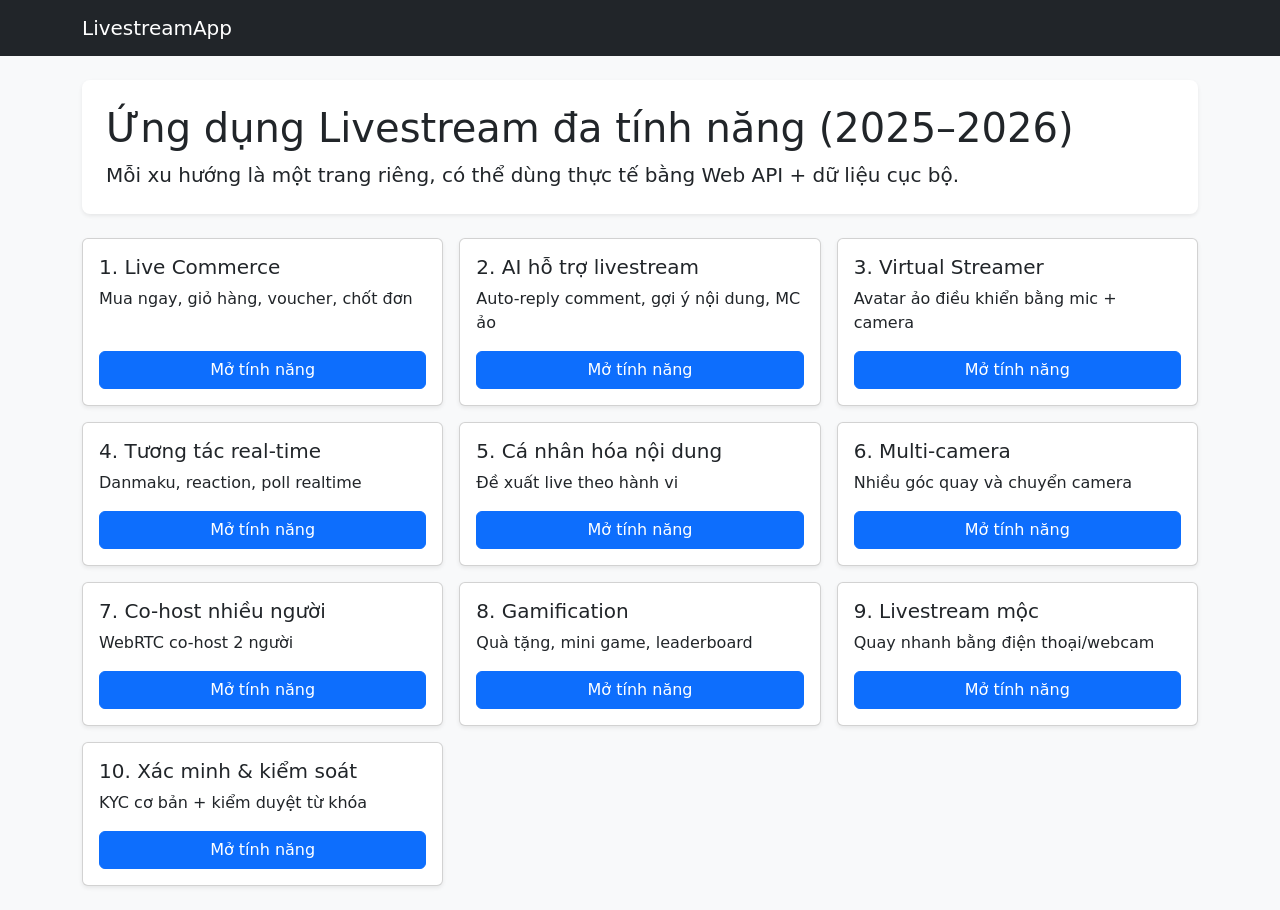
<file: index.html>
<!doctype html>
<html lang="vi">
<head>
  <meta charset="UTF-8" />
  <meta name="viewport" content="width=device-width, initial-scale=1" />
  <title>LivestreamApp 2026</title>
  <link href="https://cdn.jsdelivr.net/npm/bootstrap@5.3.3/dist/css/bootstrap.min.css" rel="stylesheet">
  <link href="assets/style.css" rel="stylesheet">
</head>
<body class="bg-light">
<nav class="navbar navbar-expand-lg navbar-dark bg-dark">
  <div class="container">
    <a class="navbar-brand" href="index.html">LivestreamApp</a>
  </div>
</nav>
<main class="container py-4">
  <div class="p-4 mb-4 bg-white rounded-3 shadow-sm">
    <h1 class="display-6">Ứng dụng Livestream đa tính năng (2025–2026)</h1>
    <p class="lead mb-0">Mỗi xu hướng là một trang riêng, có thể dùng thực tế bằng Web API + dữ liệu cục bộ.</p>
  </div>
  <div class="row g-3" id="pages"></div>
</main>
<script>
const features = [
['1. Live Commerce','pages/live-commerce.html','Mua ngay, giỏ hàng, voucher, chốt đơn'],
['2. AI hỗ trợ livestream','pages/ai-assistant.html','Auto-reply comment, gợi ý nội dung, MC ảo'],
['3. Virtual Streamer','pages/virtual-streamer.html','Avatar ảo điều khiển bằng mic + camera'],
['4. Tương tác real-time','pages/realtime-interaction.html','Danmaku, reaction, poll realtime'],
['5. Cá nhân hóa nội dung','pages/personalization.html','Đề xuất live theo hành vi'],
['6. Multi-camera','pages/multi-camera.html','Nhiều góc quay và chuyển camera'],
['7. Co-host nhiều người','pages/cohost.html','WebRTC co-host 2 người'],
['8. Gamification','pages/gamification.html','Quà tặng, mini game, leaderboard'],
['9. Livestream mộc','pages/authentic-live.html','Quay nhanh bằng điện thoại/webcam'],
['10. Xác minh & kiểm soát','pages/verification.html','KYC cơ bản + kiểm duyệt từ khóa']
];
const c = document.getElementById('pages');
features.forEach(([title,link,desc])=>{
  c.insertAdjacentHTML('beforeend',`<div class="col-md-6 col-lg-4"><div class="card h-100 shadow-sm"><div class="card-body d-flex flex-column"><h5 class="card-title">${title}</h5><p class="card-text">${desc}</p><a class="btn btn-primary mt-auto" href="${link}">Mở tính năng</a></div></div></div>`)
})
</script>
</body>
</html>
</file>
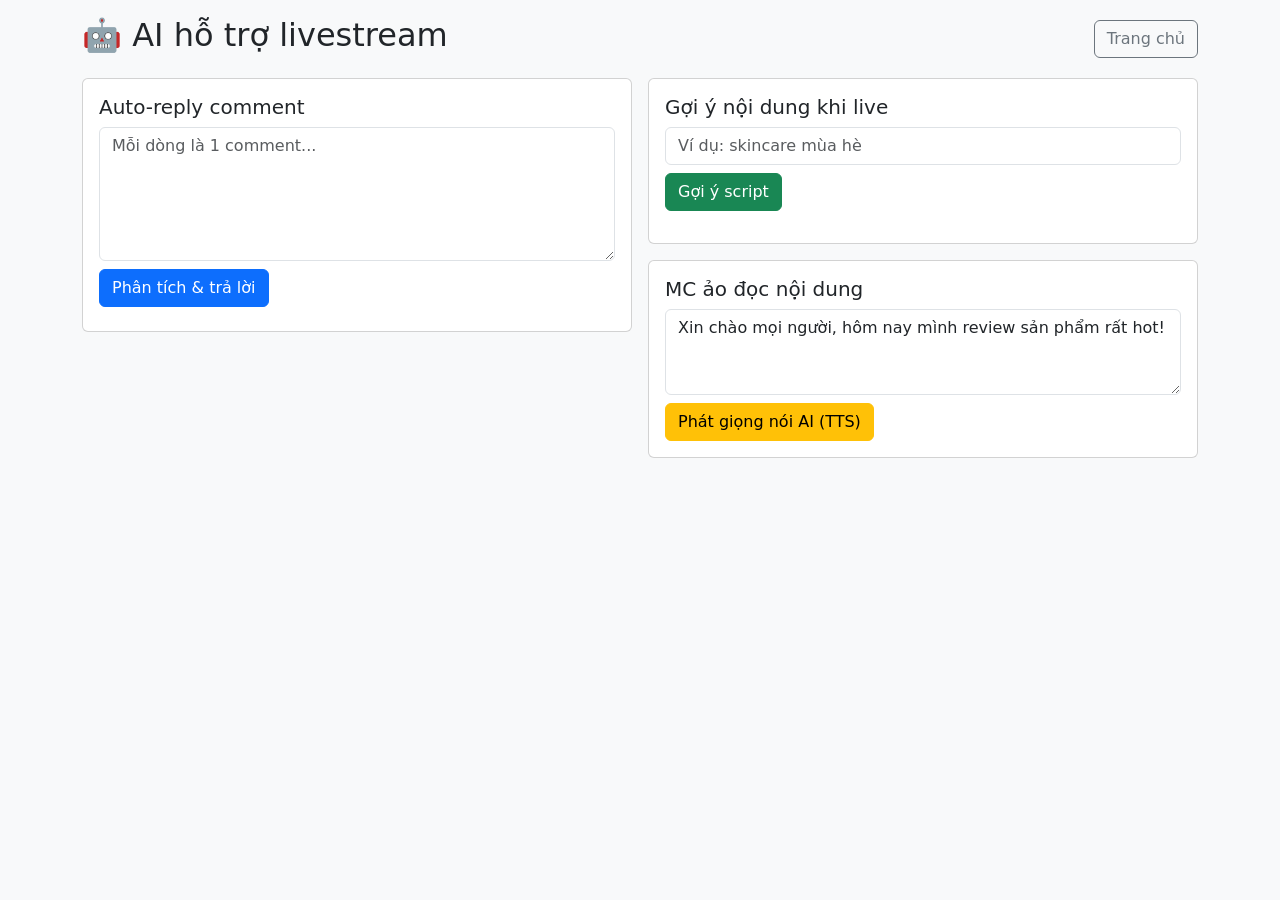
<file: pages/ai-assistant.html>
<!doctype html><html lang="vi"><head><meta charset="UTF-8"><meta name="viewport" content="width=device-width, initial-scale=1"><title>AI hỗ trợ</title><link href="https://cdn.jsdelivr.net/npm/bootstrap@5.3.3/dist/css/bootstrap.min.css" rel="stylesheet"><link href="../assets/style.css" rel="stylesheet"></head><body class="bg-light"><div class="container py-3"><div class="page-header mb-3"><h2>🤖 AI hỗ trợ livestream</h2><a class="btn btn-outline-secondary" href="../index.html">Trang chủ</a></div><div class="row g-3"><div class="col-md-6"><div class="card"><div class="card-body"><h5>Auto-reply comment</h5><textarea id="comments" class="form-control" rows="5" placeholder="Mỗi dòng là 1 comment..."></textarea><button id="autoReply" class="btn btn-primary mt-2">Phân tích & trả lời</button><div id="replies" class="mt-2 small"></div></div></div></div><div class="col-md-6"><div class="card"><div class="card-body"><h5>Gợi ý nội dung khi live</h5><input id="topic" class="form-control" placeholder="Ví dụ: skincare mùa hè"><button id="suggest" class="btn btn-success mt-2">Gợi ý script</button><ul id="ideas" class="mt-2"></ul></div></div><div class="card mt-3"><div class="card-body"><h5>MC ảo đọc nội dung</h5><textarea id="speechText" class="form-control" rows="3">Xin chào mọi người, hôm nay mình review sản phẩm rất hot!</textarea><button id="speak" class="btn btn-warning mt-2">Phát giọng nói AI (TTS)</button></div></div></div></div></div><script>
const rules=[[/giá|bao nhiêu/,'Giá đang ưu đãi trong live, bạn bấm nút mua ngay để thấy giá mới nhất nhé!'],[/ship|vận chuyển/,'Shop hỗ trợ giao nhanh toàn quốc ạ.'],[/thật|fake|chính hãng/,'Bên mình cam kết hàng chính hãng, có hóa đơn và đổi trả rõ ràng.']];
autoReply.onclick=()=>{const lines=comments.value.split('\n').filter(Boolean);replies.innerHTML=lines.map(c=>{const r=(rules.find(([re])=>re.test(c.toLowerCase()))||[])[1]||'Cảm ơn bạn đã bình luận, mình sẽ trả lời ngay trên live!';return `<div>💬 ${c}<br><span class='text-success'>🤖 ${r}</span></div><hr>`}).join('')};
suggest.onclick=()=>{const t=topic.value||'sản phẩm';const blocks=[`Hook 15s: Nêu vấn đề người xem gặp với ${t}.`,`Demo 60s: Dùng trực tiếp trên live và so sánh trước/sau.`,`CTA 15s: Nhắc voucher + số lượng giới hạn.`];ideas.innerHTML=blocks.map(x=>`<li>${x}</li>`).join('')};
speak.onclick=()=>{const u=new SpeechSynthesisUtterance(speechText.value);u.lang='vi-VN';speechSynthesis.cancel();speechSynthesis.speak(u)}
</script></body></html>
</file>
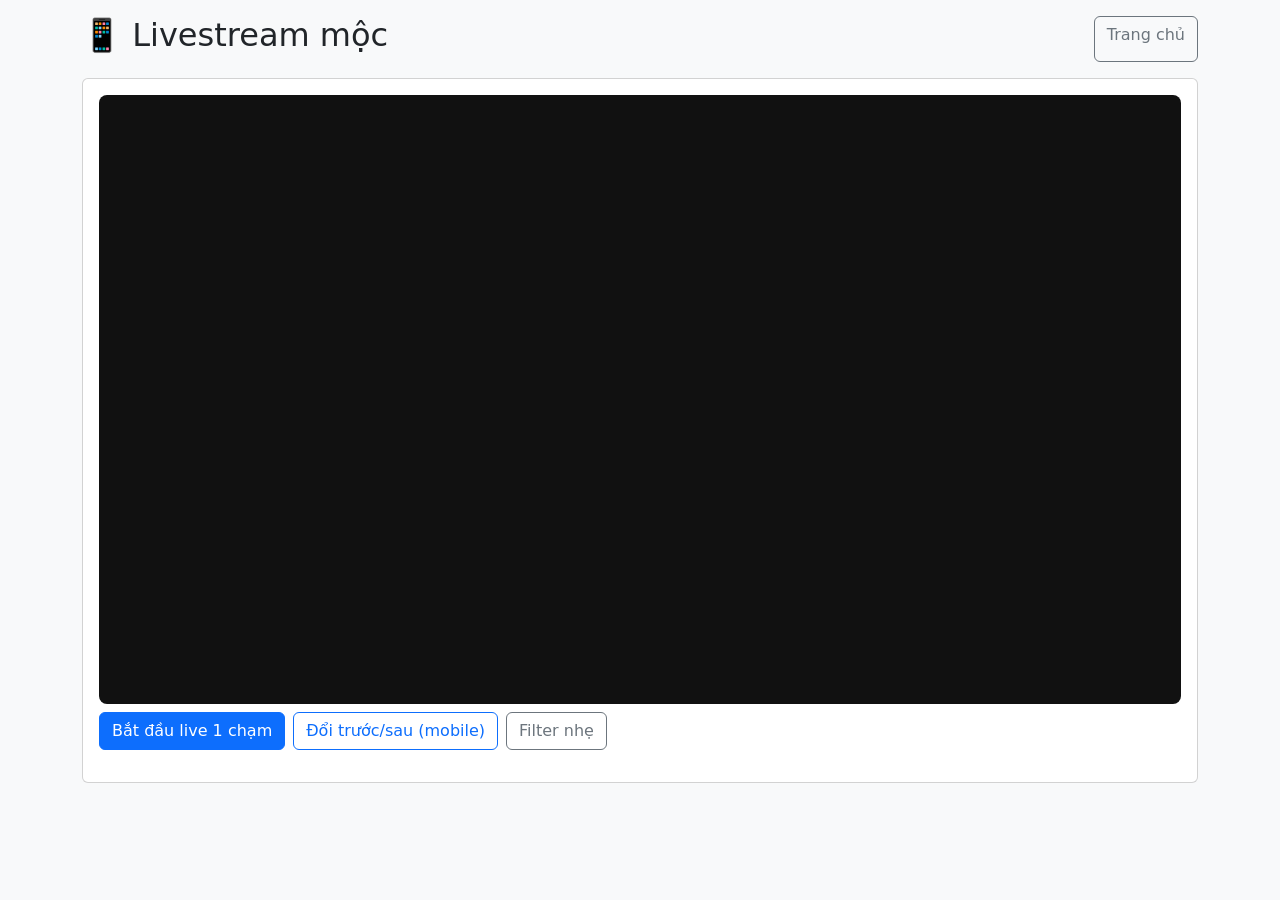
<file: pages/authentic-live.html>
<!doctype html><html lang="vi"><head><meta charset="UTF-8"><meta name="viewport" content="width=device-width, initial-scale=1"><title>Authentic Live</title><link href="https://cdn.jsdelivr.net/npm/bootstrap@5.3.3/dist/css/bootstrap.min.css" rel="stylesheet"><link href="../assets/style.css" rel="stylesheet"></head><body class="bg-light"><div class="container py-3"><div class="d-flex justify-content-between mb-3"><h2>📱 Livestream mộc</h2><a href="../index.html" class="btn btn-outline-secondary">Trang chủ</a></div><div class="card"><div class="card-body"><div class="video-box"><video id="cam" autoplay muted playsinline></video></div><div class="mt-2 d-flex gap-2"><button id="go" class="btn btn-primary">Bắt đầu live 1 chạm</button><button id="flip" class="btn btn-outline-primary">Đổi trước/sau (mobile)</button><button id="beauty" class="btn btn-outline-secondary">Filter nhẹ</button></div><p id="net" class="small mt-2"></p></div></div></div><script>
let mode='user',stream,filtered=false;
async function start(){if(stream) stream.getTracks().forEach(t=>t.stop());stream=await navigator.mediaDevices.getUserMedia({video:{facingMode:mode},audio:true});cam.srcObject=stream;net.textContent='Kết nối: '+(navigator.connection?.effectiveType||'unknown')+', độ trễ thấp: '+(!(navigator.connection?.saveData));}
go.onclick=start;flip.onclick=()=>{mode=mode==='user'?'environment':'user';start()};beauty.onclick=()=>{filtered=!filtered;cam.style.filter=filtered?'contrast(1.05) saturate(1.1) brightness(1.04)':'none'}
</script></body></html>
</file>
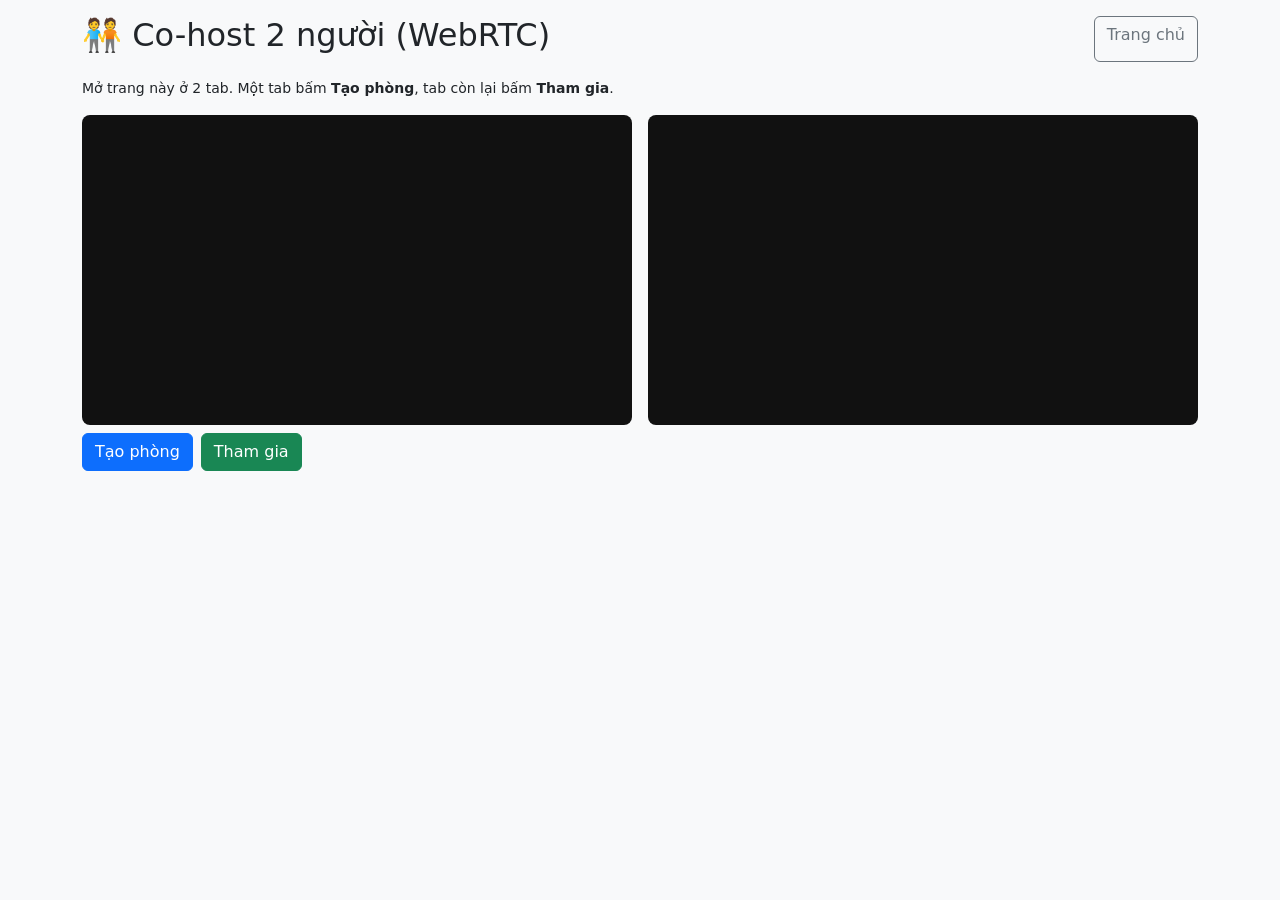
<file: pages/cohost.html>
<!doctype html><html lang="vi"><head><meta charset="UTF-8"><meta name="viewport" content="width=device-width, initial-scale=1"><title>Co-host</title><link href="https://cdn.jsdelivr.net/npm/bootstrap@5.3.3/dist/css/bootstrap.min.css" rel="stylesheet"><link href="../assets/style.css" rel="stylesheet"></head><body class="bg-light"><div class="container py-3"><div class="d-flex justify-content-between mb-3"><h2>🧑‍🤝‍🧑 Co-host 2 người (WebRTC)</h2><a href="../index.html" class="btn btn-outline-secondary">Trang chủ</a></div><p class="small">Mở trang này ở 2 tab. Một tab bấm <b>Tạo phòng</b>, tab còn lại bấm <b>Tham gia</b>.</p><div class="row g-3"><div class="col-md-6"><div class="video-box"><video id="local" autoplay muted playsinline></video></div></div><div class="col-md-6"><div class="video-box"><video id="remote" autoplay playsinline></video></div></div></div><div class="mt-2 d-flex gap-2"><button id="create" class="btn btn-primary">Tạo phòng</button><button id="join" class="btn btn-success">Tham gia</button><span id="status" class="align-self-center"></span></div></div><script>
const bc=new BroadcastChannel('webrtc-room');let pc,localStream;
async function init(){localStream=await navigator.mediaDevices.getUserMedia({video:true,audio:true});local.srcObject=localStream;}
function setup(){pc=new RTCPeerConnection({iceServers:[{urls:'stun:stun.l.google.com:19302'}]});localStream.getTracks().forEach(t=>pc.addTrack(t,localStream));pc.ontrack=e=>remote.srcObject=e.streams[0];pc.onicecandidate=e=>e.candidate&&bc.postMessage({type:'ice',c:e.candidate});}
bc.onmessage=async({data:d})=>{if(!pc||d.type==='offer'&&!d.sdp)return; if(d.type==='offer'){setup();await pc.setRemoteDescription(d.sdp);const ans=await pc.createAnswer();await pc.setLocalDescription(ans);bc.postMessage({type:'answer',sdp:pc.localDescription});status.textContent='Đã nhận offer';}
if(d.type==='answer'){await pc.setRemoteDescription(d.sdp);status.textContent='Đã kết nối';}
if(d.type==='ice'&&pc.remoteDescription){await pc.addIceCandidate(d.c);}};
create.onclick=async()=>{await init();setup();const offer=await pc.createOffer();await pc.setLocalDescription(offer);bc.postMessage({type:'offer',sdp:pc.localDescription});status.textContent='Đã tạo phòng';};
join.onclick=async()=>{await init();status.textContent='Đang chờ offer...';}
</script></body></html>
</file>
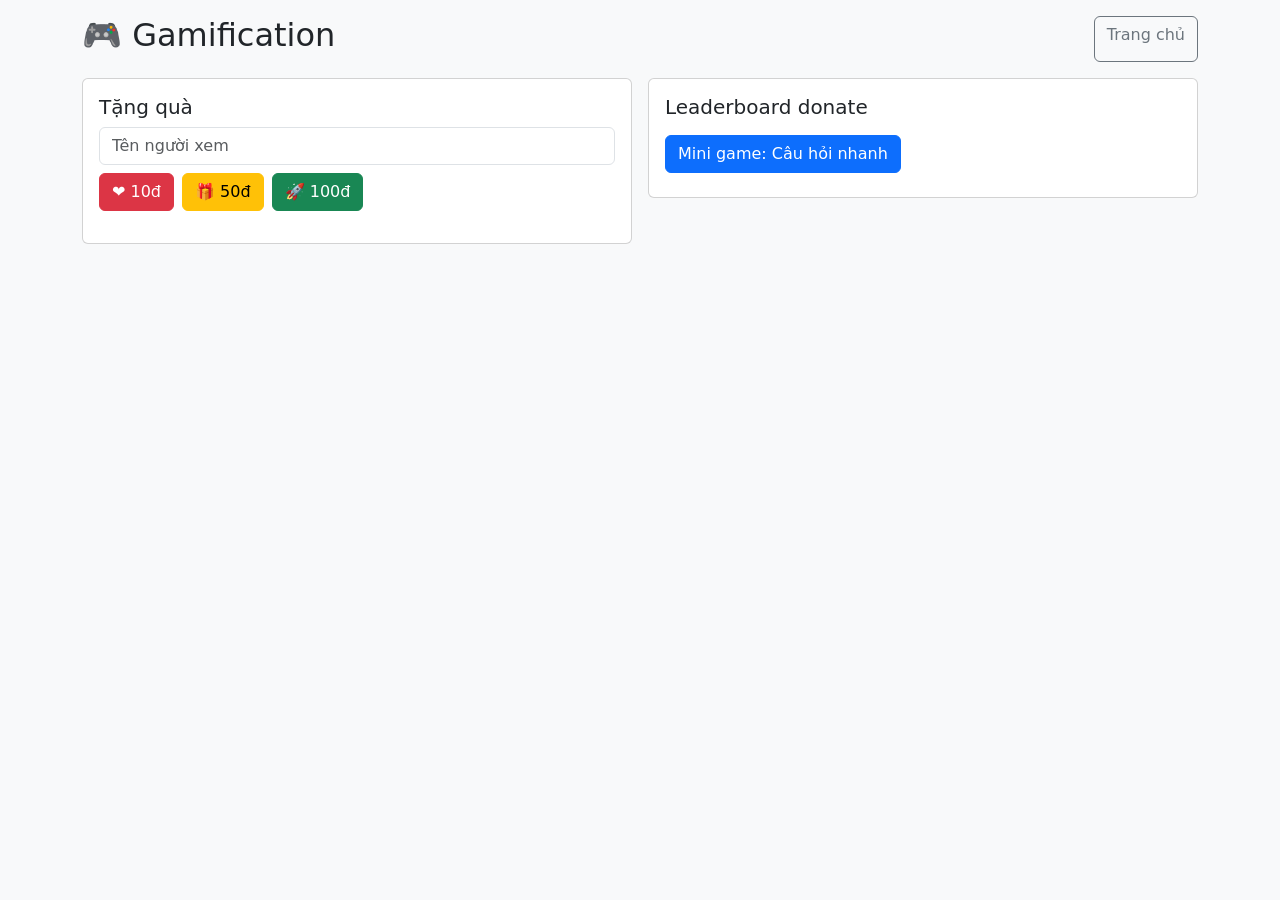
<file: pages/gamification.html>
<!doctype html><html lang="vi"><head><meta charset="UTF-8"><meta name="viewport" content="width=device-width, initial-scale=1"><title>Gamification</title><link href="https://cdn.jsdelivr.net/npm/bootstrap@5.3.3/dist/css/bootstrap.min.css" rel="stylesheet"></head><body class="bg-light"><div class="container py-3"><div class="d-flex justify-content-between mb-3"><h2>🎮 Gamification</h2><a href="../index.html" class="btn btn-outline-secondary">Trang chủ</a></div><div class="row g-3"><div class="col-md-6"><div class="card"><div class="card-body"><h5>Tặng quà</h5><input id="name" class="form-control mb-2" placeholder="Tên người xem"><div class="d-flex gap-2"><button class="btn btn-danger gift" data-p="10">❤️ 10đ</button><button class="btn btn-warning gift" data-p="50">🎁 50đ</button><button class="btn btn-success gift" data-p="100">🚀 100đ</button></div><div id="fx" class="mt-3 fs-4"></div></div></div></div><div class="col-md-6"><div class="card"><div class="card-body"><h5>Leaderboard donate</h5><ol id="board"></ol><button id="quiz" class="btn btn-primary">Mini game: Câu hỏi nhanh</button><div id="quizOut" class="small mt-2"></div></div></div></div></div></div><script>
let lb=JSON.parse(localStorage.lb||'{}');function render(){board.innerHTML=Object.entries(lb).sort((a,b)=>b[1]-a[1]).slice(0,10).map(([n,p])=>`<li>${n}: ${p}đ</li>`).join('')}
function add(p){const n=name.value||'Ẩn danh';lb[n]=(lb[n]||0)+p;localStorage.lb=JSON.stringify(lb);fx.textContent='✨ Hiệu ứng quà đã kích hoạt!';setTimeout(()=>fx.textContent='',1200);render()}
document.querySelectorAll('.gift').forEach(b=>b.onclick=()=>add(+b.dataset.p));
quiz.onclick=()=>{const ans=prompt('Mini game: 2 + 2 = ?');quizOut.textContent=(ans==='4')?'🎉 Đúng! +20 điểm thưởng cho bạn.':'Chưa đúng, thử lại lần sau.';if(ans==='4') add(20)};render();
</script></body></html>
</file>
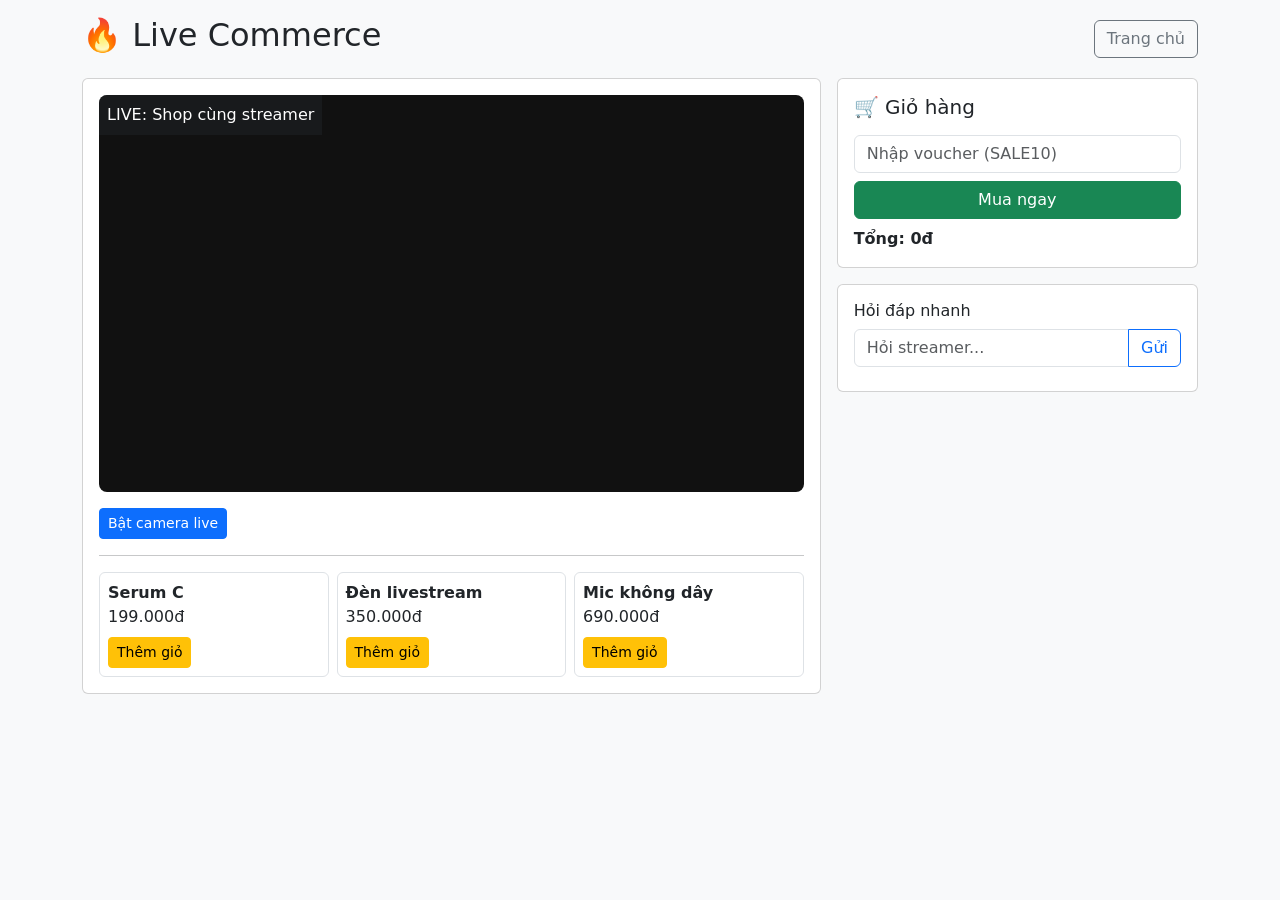
<file: pages/live-commerce.html>
<!doctype html><html lang="vi"><head><meta charset="UTF-8"><meta name="viewport" content="width=device-width, initial-scale=1"><title>Live Commerce</title><link href="https://cdn.jsdelivr.net/npm/bootstrap@5.3.3/dist/css/bootstrap.min.css" rel="stylesheet"><link href="../assets/style.css" rel="stylesheet"></head><body class="bg-light"><div class="container py-3"><div class="page-header mb-3"><h2>🔥 Live Commerce</h2><a href="../index.html" class="btn btn-outline-secondary">Trang chủ</a></div><div class="row g-3"><div class="col-lg-8"><div class="card"><div class="card-body"><div class="video-box mb-3"><video id="live" autoplay muted playsinline></video><div class="position-absolute top-0 start-0 p-2 text-white bg-dark bg-opacity-50">LIVE: Shop cùng streamer</div></div><button class="btn btn-sm btn-primary" id="startCam">Bật camera live</button><hr><div id="productList" class="row g-2"></div></div></div></div><div class="col-lg-4"><div class="card"><div class="card-body"><h5>🛒 Giỏ hàng</h5><ul id="cart" class="list-group mb-2"></ul><input id="voucher" class="form-control mb-2" placeholder="Nhập voucher (SALE10)"><button id="checkout" class="btn btn-success w-100">Mua ngay</button><p class="mt-2 mb-0 fw-bold" id="total">Tổng: 0đ</p></div></div><div class="card mt-3"><div class="card-body"><h6>Hỏi đáp nhanh</h6><div class="input-group"><input id="q" class="form-control" placeholder="Hỏi streamer..."><button id="ask" class="btn btn-outline-primary">Gửi</button></div><div id="qa" class="small mt-2"></div></div></div></div></div></div><script>
const products=[{id:1,name:'Serum C',price:199000},{id:2,name:'Đèn livestream',price:350000},{id:3,name:'Mic không dây',price:690000}];
let cart=[];
function vnd(n){return n.toLocaleString('vi-VN')+'đ'}
productList.innerHTML=products.map(p=>`<div class='col-md-4'><div class='border rounded p-2 h-100'><strong>${p.name}</strong><div>${vnd(p.price)}</div><button class='btn btn-sm btn-warning mt-2' onclick='add(${p.id})'>Thêm giỏ</button></div></div>`).join('');
window.add=id=>{const p=products.find(x=>x.id===id);cart.push(p);render()}
function render(){cart.innerHTML=cart.map((p,i)=>`<li class='list-group-item d-flex justify-content-between'>${p.name}<button class='btn btn-sm btn-danger' onclick='delItem(${i})'>x</button></li>`).join('');let sum=cart.reduce((a,b)=>a+b.price,0);if(voucher.value==='SALE10') sum*=0.9;total.textContent='Tổng: '+vnd(Math.round(sum));}
window.delItem=i=>{cart.splice(i,1);render()}
voucher.oninput=render;
checkout.onclick=()=>{if(!cart.length) return alert('Giỏ hàng trống'); const orders=JSON.parse(localStorage.orders||'[]');orders.push({time:new Date().toISOString(),items:cart,total:total.textContent});localStorage.orders=JSON.stringify(orders);alert('Đặt hàng thành công!');cart=[];render();}
ask.onclick=()=>{if(!q.value) return;qa.innerHTML=`<div>👤 ${q.value}</div><div class='text-success'>🎤 Streamer: Mình đã pin sản phẩm phù hợp ở phía dưới nhé!</div>`;q.value=''}
startCam.onclick=async()=>{try{live.srcObject=await navigator.mediaDevices.getUserMedia({video:true,audio:true});}catch(e){alert('Không bật được camera: '+e.message)}}
render();
</script></body></html>
</file>
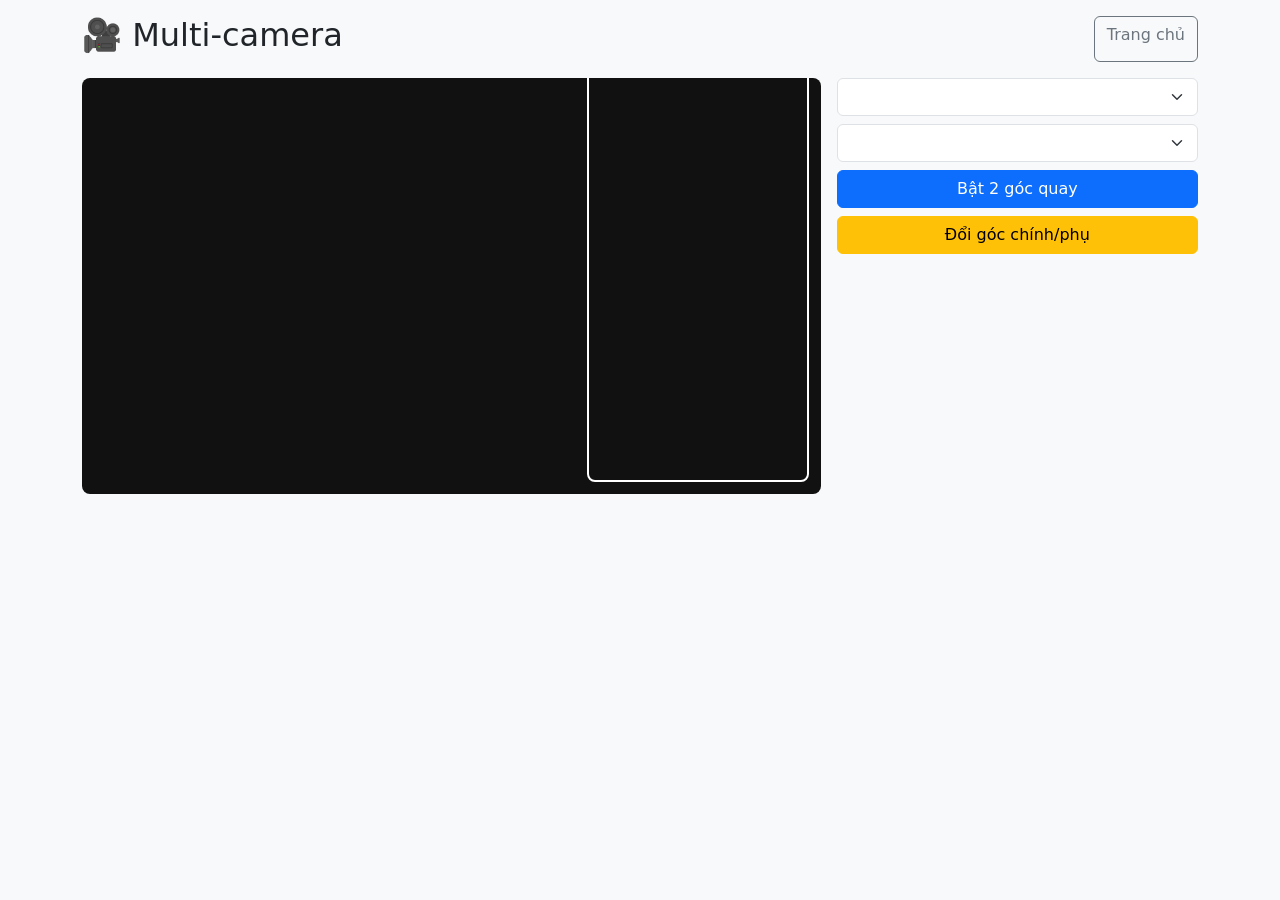
<file: pages/multi-camera.html>
<!doctype html><html lang="vi"><head><meta charset="UTF-8"><meta name="viewport" content="width=device-width, initial-scale=1"><title>Multi-camera</title><link href="https://cdn.jsdelivr.net/npm/bootstrap@5.3.3/dist/css/bootstrap.min.css" rel="stylesheet"><link href="../assets/style.css" rel="stylesheet"></head><body class="bg-light"><div class="container py-3"><div class="d-flex justify-content-between mb-3"><h2>🎥 Multi-camera</h2><a href="../index.html" class="btn btn-outline-secondary">Trang chủ</a></div><div class="row g-3"><div class="col-md-8"><div class="video-box"><video id="main" autoplay playsinline muted></video><video id="pip" autoplay playsinline muted style="position:absolute;right:12px;bottom:12px;width:30%;border:2px solid #fff;border-radius:8px"></video></div></div><div class="col-md-4"><select id="cam1" class="form-select mb-2"></select><select id="cam2" class="form-select mb-2"></select><button id="start" class="btn btn-primary w-100 mb-2">Bật 2 góc quay</button><button id="swap" class="btn btn-warning w-100">Đổi góc chính/phụ</button></div></div></div><script>
let s1,s2;async function load(){const ds=(await navigator.mediaDevices.enumerateDevices()).filter(d=>d.kind==='videoinput');cam1.innerHTML=cam2.innerHTML=ds.map(d=>`<option value='${d.deviceId}'>${d.label||'Camera'}</option>`).join('');if(ds[1]) cam2.selectedIndex=1;}load();
start.onclick=async()=>{if(s1) s1.getTracks().forEach(t=>t.stop());if(s2) s2.getTracks().forEach(t=>t.stop());s1=await navigator.mediaDevices.getUserMedia({video:{deviceId:{exact:cam1.value}},audio:true});s2=await navigator.mediaDevices.getUserMedia({video:{deviceId:{exact:cam2.value}},audio:false});main.srcObject=s1;pip.srcObject=s2};
swap.onclick=()=>{[main.srcObject,pip.srcObject]=[pip.srcObject,main.srcObject]}
</script></body></html>
</file>
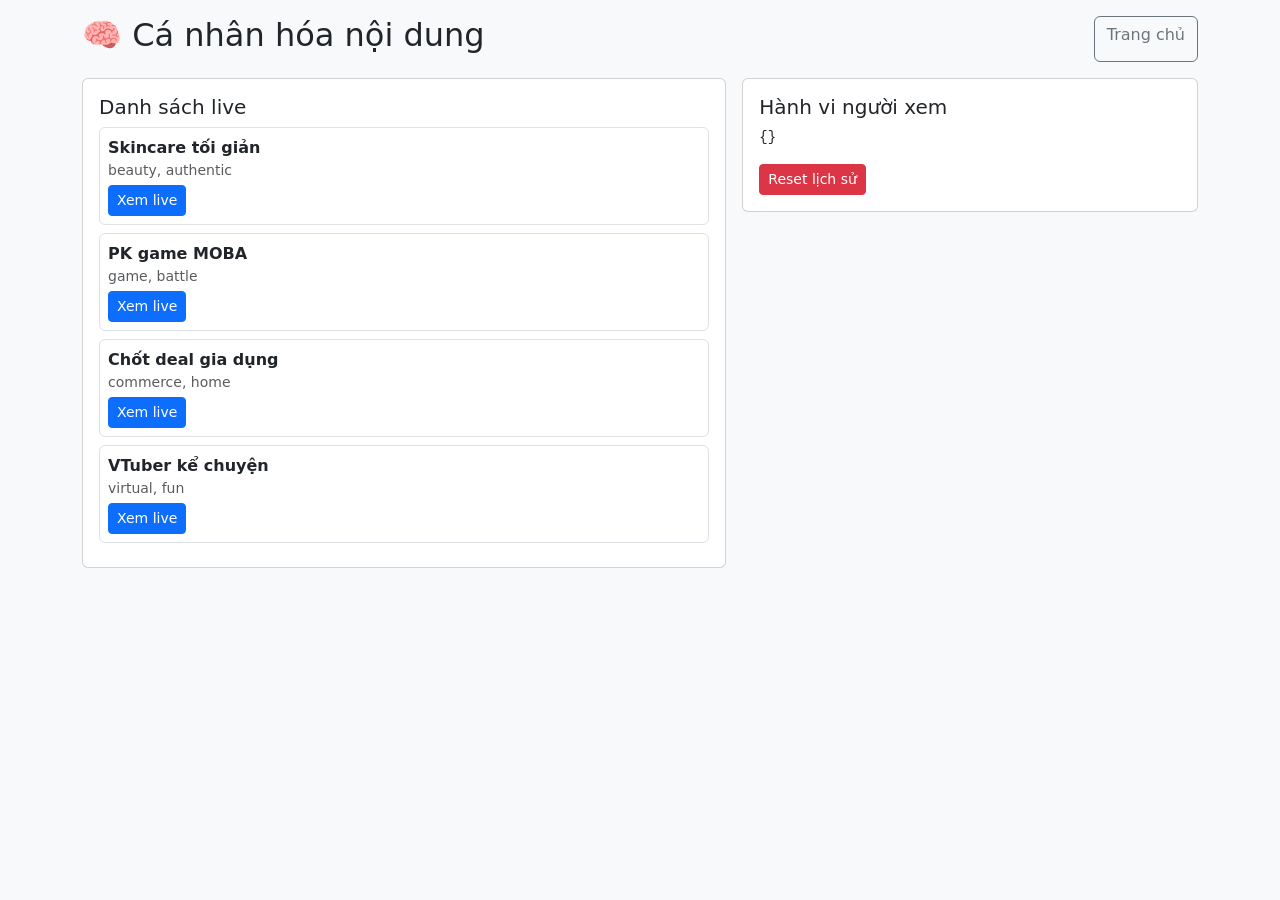
<file: pages/personalization.html>
<!doctype html><html lang="vi"><head><meta charset="UTF-8"><meta name="viewport" content="width=device-width, initial-scale=1"><title>Cá nhân hóa</title><link href="https://cdn.jsdelivr.net/npm/bootstrap@5.3.3/dist/css/bootstrap.min.css" rel="stylesheet"></head><body class="bg-light"><div class="container py-3"><div class="d-flex justify-content-between mb-3"><h2>🧠 Cá nhân hóa nội dung</h2><a href="../index.html" class="btn btn-outline-secondary">Trang chủ</a></div><div class="row g-3"><div class="col-md-7"><div class="card"><div class="card-body"><h5>Danh sách live</h5><div id="feeds"></div></div></div></div><div class="col-md-5"><div class="card"><div class="card-body"><h5>Hành vi người xem</h5><pre id="profile" class="small"></pre><button id="reset" class="btn btn-sm btn-danger">Reset lịch sử</button></div></div></div></div></div><script>
const lives=[{id:1,title:'Skincare tối giản',tags:['beauty','authentic']},{id:2,title:'PK game MOBA',tags:['game','battle']},{id:3,title:'Chốt deal gia dụng',tags:['commerce','home']},{id:4,title:'VTuber kể chuyện',tags:['virtual','fun']}];
let hist=JSON.parse(localStorage.watchHist||'{}');
function score(l){return l.tags.reduce((s,t)=>s+(hist[t]||0),0)}
function render(){const sorted=[...lives].sort((a,b)=>score(b)-score(a));feeds.innerHTML=sorted.map(l=>`<div class='border rounded p-2 mb-2'><b>${l.title}</b><div class='small text-muted'>${l.tags.join(', ')}</div><button class='btn btn-sm btn-primary mt-1' onclick='watch(${l.id})'>Xem live</button></div>`).join('');profile.textContent=JSON.stringify(hist,null,2)}
window.watch=id=>{const live=lives.find(x=>x.id===id);live.tags.forEach(t=>hist[t]=(hist[t]||0)+1);localStorage.watchHist=JSON.stringify(hist);render()}
reset.onclick=()=>{hist={};localStorage.removeItem('watchHist');render()};render();
</script></body></html>
</file>
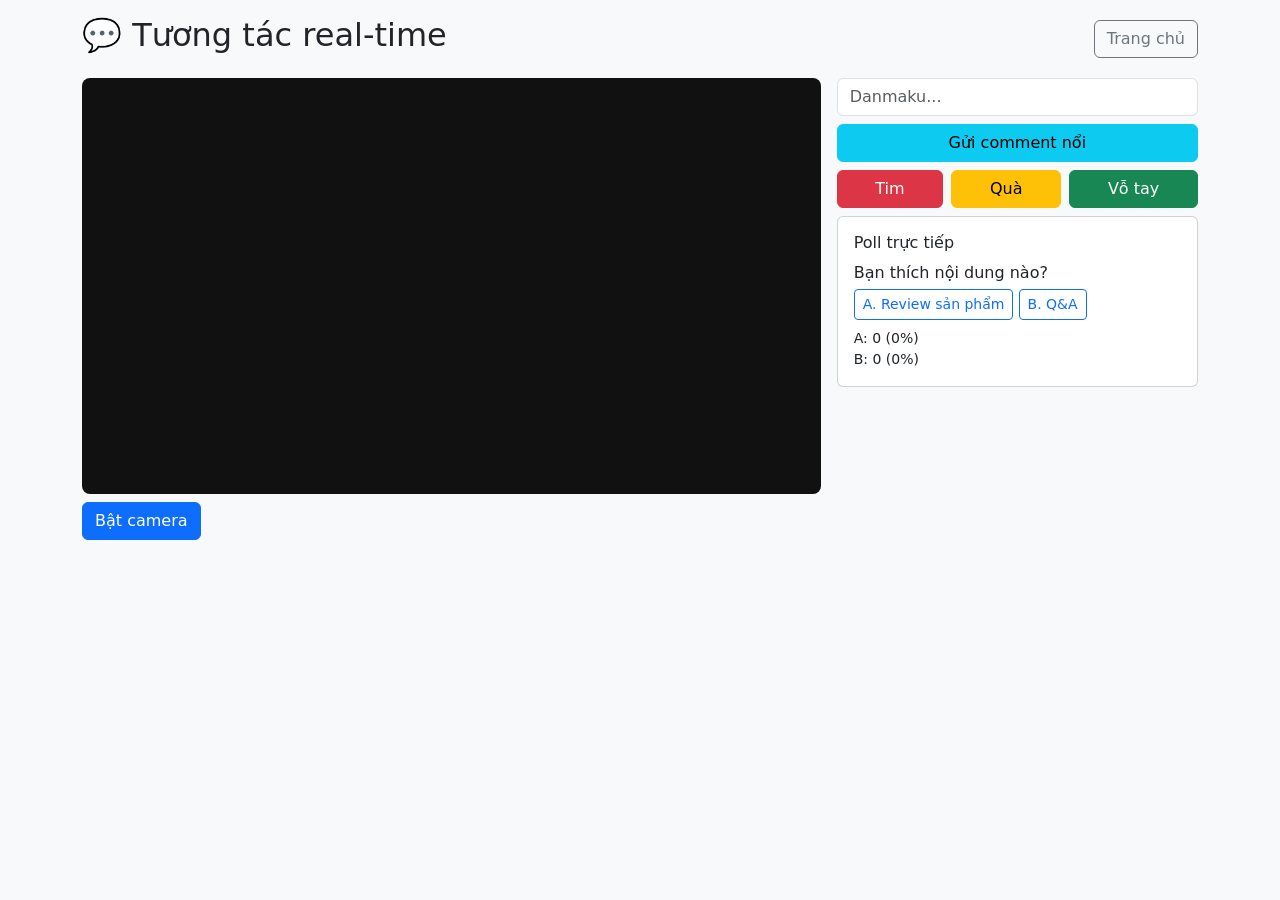
<file: pages/realtime-interaction.html>
<!doctype html><html lang="vi"><head><meta charset="UTF-8"><meta name="viewport" content="width=device-width, initial-scale=1"><title>Realtime Interaction</title><link href="https://cdn.jsdelivr.net/npm/bootstrap@5.3.3/dist/css/bootstrap.min.css" rel="stylesheet"><link href="../assets/style.css" rel="stylesheet"></head><body class="bg-light"><div class="container py-3"><div class="page-header mb-3"><h2>💬 Tương tác real-time</h2><a href="../index.html" class="btn btn-outline-secondary">Trang chủ</a></div><div class="row g-3"><div class="col-lg-8"><div class="video-box" id="stage"><video id="v" autoplay muted playsinline></video></div><button id="cam" class="btn btn-primary mt-2">Bật camera</button></div><div class="col-lg-4"><input id="msg" class="form-control mb-2" placeholder="Danmaku..."/><button id="send" class="btn btn-info w-100 mb-2">Gửi comment nổi</button><div class="d-flex gap-2 mb-2"><button class="btn btn-danger flex-fill react" data-e="❤️">Tim</button><button class="btn btn-warning flex-fill react" data-e="🎁">Quà</button><button class="btn btn-success flex-fill react" data-e="👏">Vỗ tay</button></div><div class="card"><div class="card-body"><h6>Poll trực tiếp</h6><p class="mb-1">Bạn thích nội dung nào?</p><button class="btn btn-sm btn-outline-primary poll" data-v="A">A. Review sản phẩm</button>
<button class="btn btn-sm btn-outline-primary poll" data-v="B">B. Q&A</button><div id="pollRs" class="small mt-2"></div></div></div></div></div></div><script>
const ch=new BroadcastChannel('live-rt');let poll=JSON.parse(localStorage.poll||'{"A":0,"B":0}');
function renderPoll(){const t=poll.A+poll.B||1;pollRs.innerHTML=`A: ${poll.A} (${Math.round(poll.A*100/t)}%)<br>B: ${poll.B} (${Math.round(poll.B*100/t)}%)`}
renderPoll();
cam.onclick=async()=>{v.srcObject=await navigator.mediaDevices.getUserMedia({video:true,audio:true})}
send.onclick=()=>{ch.postMessage({type:'dm',text:msg.value});msg.value=''}
document.querySelectorAll('.react').forEach(b=>b.onclick=()=>ch.postMessage({type:'react',e:b.dataset.e}));
document.querySelectorAll('.poll').forEach(b=>b.onclick=()=>{poll[b.dataset.v]++;localStorage.poll=JSON.stringify(poll);renderPoll();ch.postMessage({type:'poll',poll})});
ch.onmessage=e=>{const d=e.data;if(d.type==='dm'&&d.text){const n=document.createElement('div');n.className='danmaku';n.style.top=Math.random()*70+'%';n.textContent=d.text;stage.appendChild(n);setTimeout(()=>n.remove(),8000)}
if(d.type==='react'){const n=document.createElement('div');n.className='float-reaction';n.style.left=(10+Math.random()*80)+'%';n.textContent=d.e;stage.appendChild(n);setTimeout(()=>n.remove(),2000)}
if(d.type==='poll'){poll=d.poll;renderPoll();}}
</script></body></html>
</file>
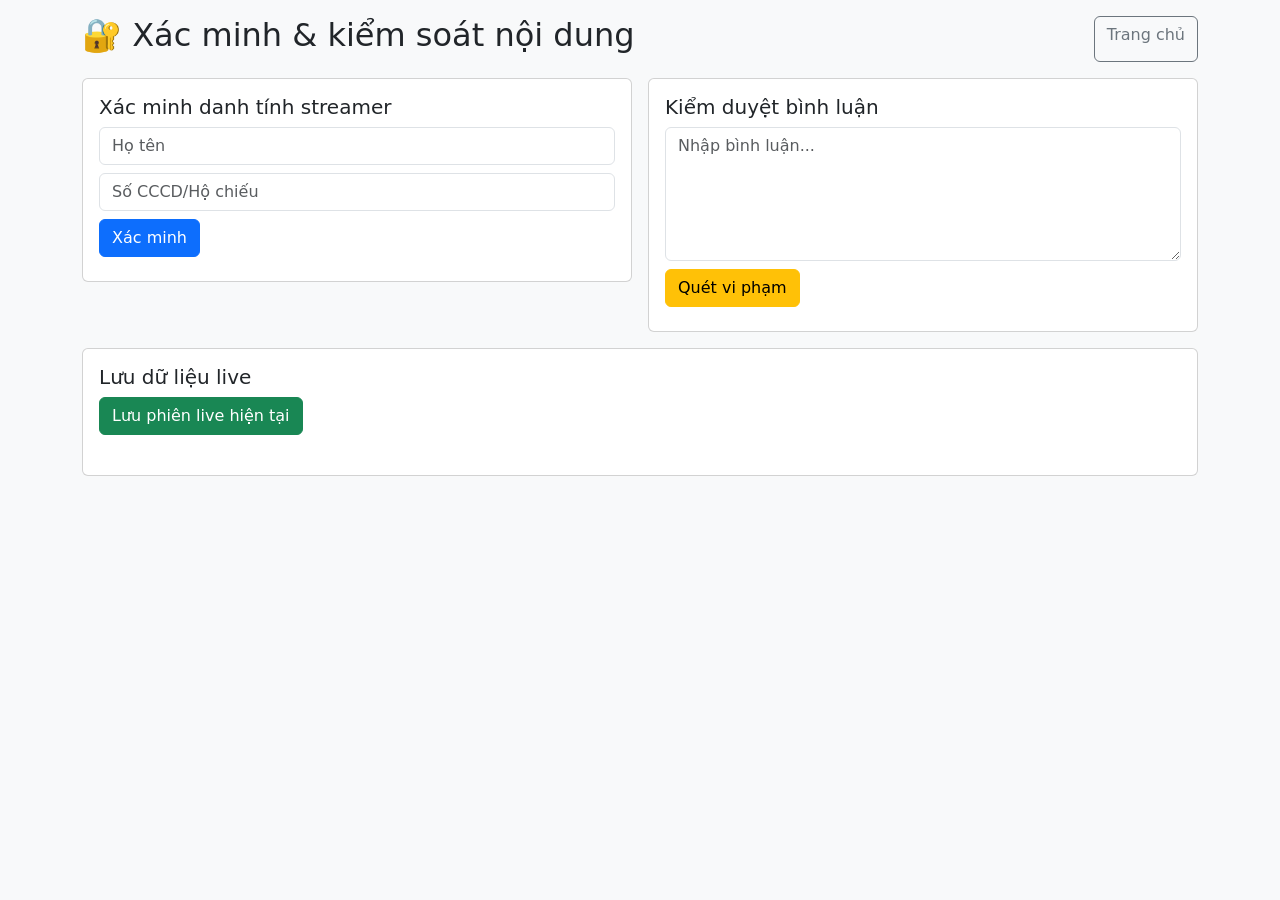
<file: pages/verification.html>
<!doctype html><html lang="vi"><head><meta charset="UTF-8"><meta name="viewport" content="width=device-width, initial-scale=1"><title>Xác minh & kiểm duyệt</title><link href="https://cdn.jsdelivr.net/npm/bootstrap@5.3.3/dist/css/bootstrap.min.css" rel="stylesheet"></head><body class="bg-light"><div class="container py-3"><div class="d-flex justify-content-between mb-3"><h2>🔐 Xác minh & kiểm soát nội dung</h2><a href="../index.html" class="btn btn-outline-secondary">Trang chủ</a></div><div class="row g-3"><div class="col-md-6"><div class="card"><div class="card-body"><h5>Xác minh danh tính streamer</h5><input id="fullName" class="form-control mb-2" placeholder="Họ tên"><input id="idNo" class="form-control mb-2" placeholder="Số CCCD/Hộ chiếu"><button id="verify" class="btn btn-primary">Xác minh</button><div id="kyc" class="small mt-2"></div></div></div></div><div class="col-md-6"><div class="card"><div class="card-body"><h5>Kiểm duyệt bình luận</h5><textarea id="cm" class="form-control" rows="5" placeholder="Nhập bình luận..."></textarea><button id="mod" class="btn btn-warning mt-2">Quét vi phạm</button><div id="modOut" class="small mt-2"></div></div></div></div></div><div class="card mt-3"><div class="card-body"><h5>Lưu dữ liệu live</h5><button id="archive" class="btn btn-success">Lưu phiên live hiện tại</button><pre id="archOut" class="small mt-2"></pre></div></div></div><script>
const banned=['lừa đảo','cờ bạc','18+'];
async function sha256(t){const b=await crypto.subtle.digest('SHA-256',new TextEncoder().encode(t));return [...new Uint8Array(b)].map(x=>x.toString(16).padStart(2,'0')).join('')}
verify.onclick=async()=>{if(!fullName.value||!idNo.value)return;const hash=await sha256(idNo.value);localStorage.kyc=JSON.stringify({name:fullName.value,idHash:hash,date:new Date().toISOString()});kyc.textContent='✅ Đã xác minh, mã băm ID: '+hash.slice(0,16)+'...'};
mod.onclick=()=>{const t=cm.value.toLowerCase();const hits=banned.filter(w=>t.includes(w));modOut.textContent=hits.length?('⚠️ Phát hiện từ cấm: '+hits.join(', ')):'✅ Nội dung an toàn'};
archive.onclick=()=>{const arr=JSON.parse(localStorage.archives||'[]');arr.push({time:new Date().toISOString(),network:navigator.connection?.effectiveType||'unknown',viewerEstimate:Number(localStorage.viewerCount||0)});localStorage.archives=JSON.stringify(arr);archOut.textContent=JSON.stringify(arr,null,2)}
</script></body></html>
</file>
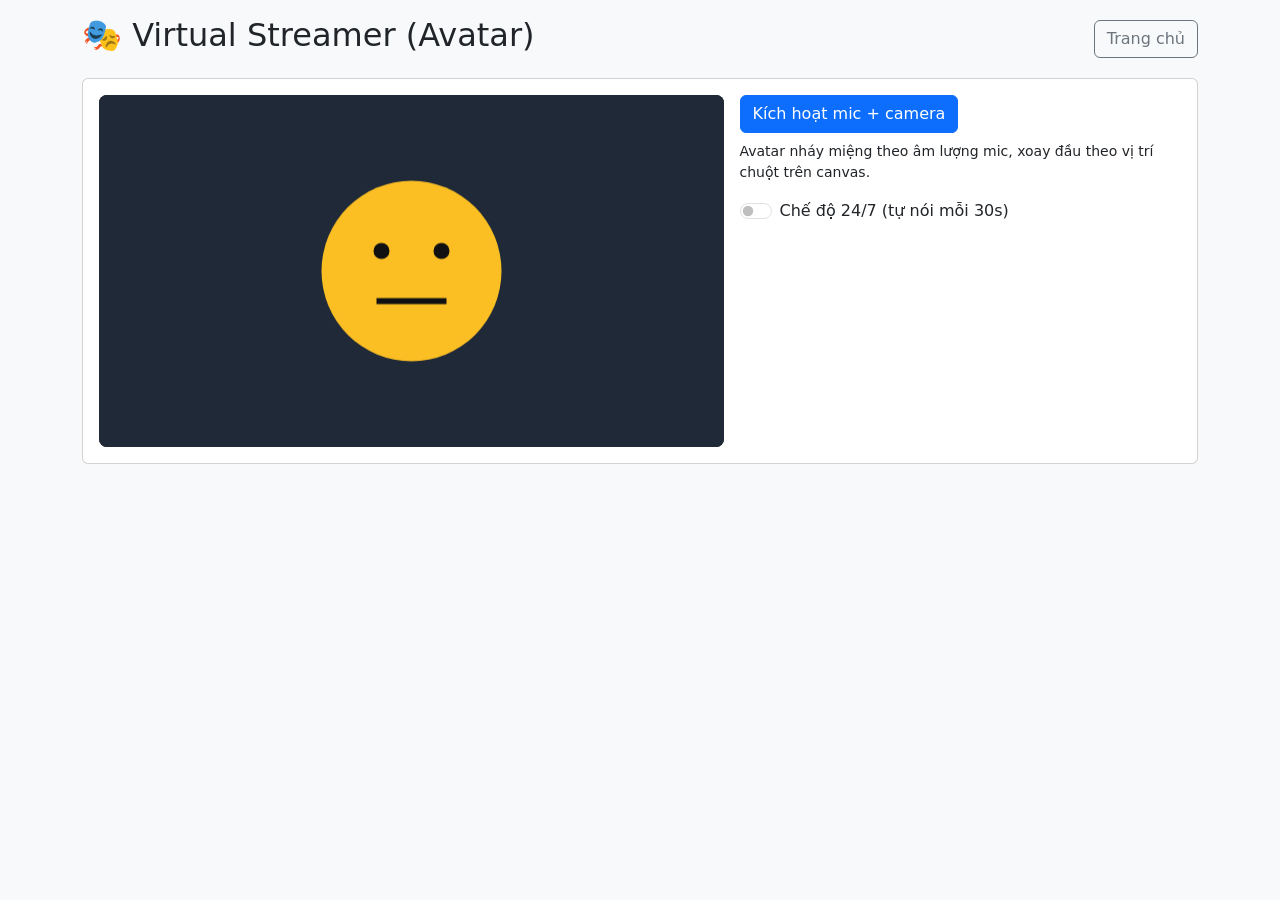
<file: pages/virtual-streamer.html>
<!doctype html><html lang="vi"><head><meta charset="UTF-8"><meta name="viewport" content="width=device-width, initial-scale=1"><title>Virtual Streamer</title><link href="https://cdn.jsdelivr.net/npm/bootstrap@5.3.3/dist/css/bootstrap.min.css" rel="stylesheet"><link href="../assets/style.css" rel="stylesheet"></head><body class="bg-light"><div class="container py-3"><div class="page-header mb-3"><h2>🎭 Virtual Streamer (Avatar)</h2><a href="../index.html" class="btn btn-outline-secondary">Trang chủ</a></div><div class="card"><div class="card-body"><div class="row g-3"><div class="col-md-7"><div class="video-box"><canvas id="avatar"></canvas></div></div><div class="col-md-5"><button id="start" class="btn btn-primary">Kích hoạt mic + camera</button><p class="small mt-2">Avatar nháy miệng theo âm lượng mic, xoay đầu theo vị trí chuột trên canvas.</p><div class="form-check form-switch"><input class="form-check-input" type="checkbox" id="alwaysOn"><label class="form-check-label" for="alwaysOn">Chế độ 24/7 (tự nói mỗi 30s)</label></div><div id="log" class="small mt-2"></div></div></div></div></div></div><script>
const canvas=avatar,ctx=canvas.getContext('2d');function resize(){canvas.width=canvas.clientWidth;canvas.height=canvas.clientHeight;}addEventListener('resize',resize);resize();
let amp=0,tx=0.5,ty=0.5,timer;
canvas.onmousemove=e=>{const r=canvas.getBoundingClientRect();tx=(e.clientX-r.left)/r.width;ty=(e.clientY-r.top)/r.height};
function draw(){ctx.fillStyle='#1f2937';ctx.fillRect(0,0,canvas.width,canvas.height);const x=canvas.width/2+(tx-0.5)*40,y=canvas.height/2+(ty-0.5)*20;ctx.fillStyle='#fbbf24';ctx.beginPath();ctx.arc(x,y,90,0,Math.PI*2);ctx.fill();ctx.fillStyle='#111';ctx.beginPath();ctx.arc(x-30,y-20,8,0,Math.PI*2);ctx.arc(x+30,y-20,8,0,Math.PI*2);ctx.fill();ctx.strokeStyle='#111';ctx.lineWidth=6;ctx.beginPath();ctx.moveTo(x-35,y+30);ctx.quadraticCurveTo(x,y+30+amp*120,x+35,y+30);ctx.stroke();requestAnimationFrame(draw)}draw();
start.onclick=async()=>{try{const stream=await navigator.mediaDevices.getUserMedia({audio:true,video:true});const ac=new AudioContext();const src=ac.createMediaStreamSource(stream);const an=ac.createAnalyser();an.fftSize=256;src.connect(an);const arr=new Uint8Array(an.frequencyBinCount);setInterval(()=>{an.getByteFrequencyData(arr);amp=arr.reduce((a,b)=>a+b,0)/arr.length/255;},60);log.textContent='✅ Đã kích hoạt avatar ảo.';}catch(e){log.textContent='❌ '+e.message}};
alwaysOn.onchange=()=>{clearInterval(timer);if(alwaysOn.checked){timer=setInterval(()=>{const u=new SpeechSynthesisUtterance('Xin chào, mình là virtual streamer đang online.');u.lang='vi-VN';speechSynthesis.speak(u)},30000)}}
</script></body></html>
</file>
<file: assets/style.css>
body{min-height:100vh}
.video-box{background:#111;border-radius:.5rem;aspect-ratio:16/9;overflow:hidden;position:relative}
.video-box video,.video-box canvas{width:100%;height:100%;object-fit:cover}
.danmaku{position:absolute;white-space:nowrap;font-weight:700;color:#fff;text-shadow:0 1px 2px #000;animation:fly 8s linear forwards}
@keyframes fly{from{transform:translateX(100%)}to{transform:translateX(-120%)}}
.float-reaction{position:absolute;bottom:10px;animation:rise 2s ease-out forwards;font-size:1.5rem}
@keyframes rise{to{transform:translateY(-180px);opacity:0}}
.page-header{display:flex;justify-content:space-between;align-items:center;gap:1rem;flex-wrap:wrap}
</file>
